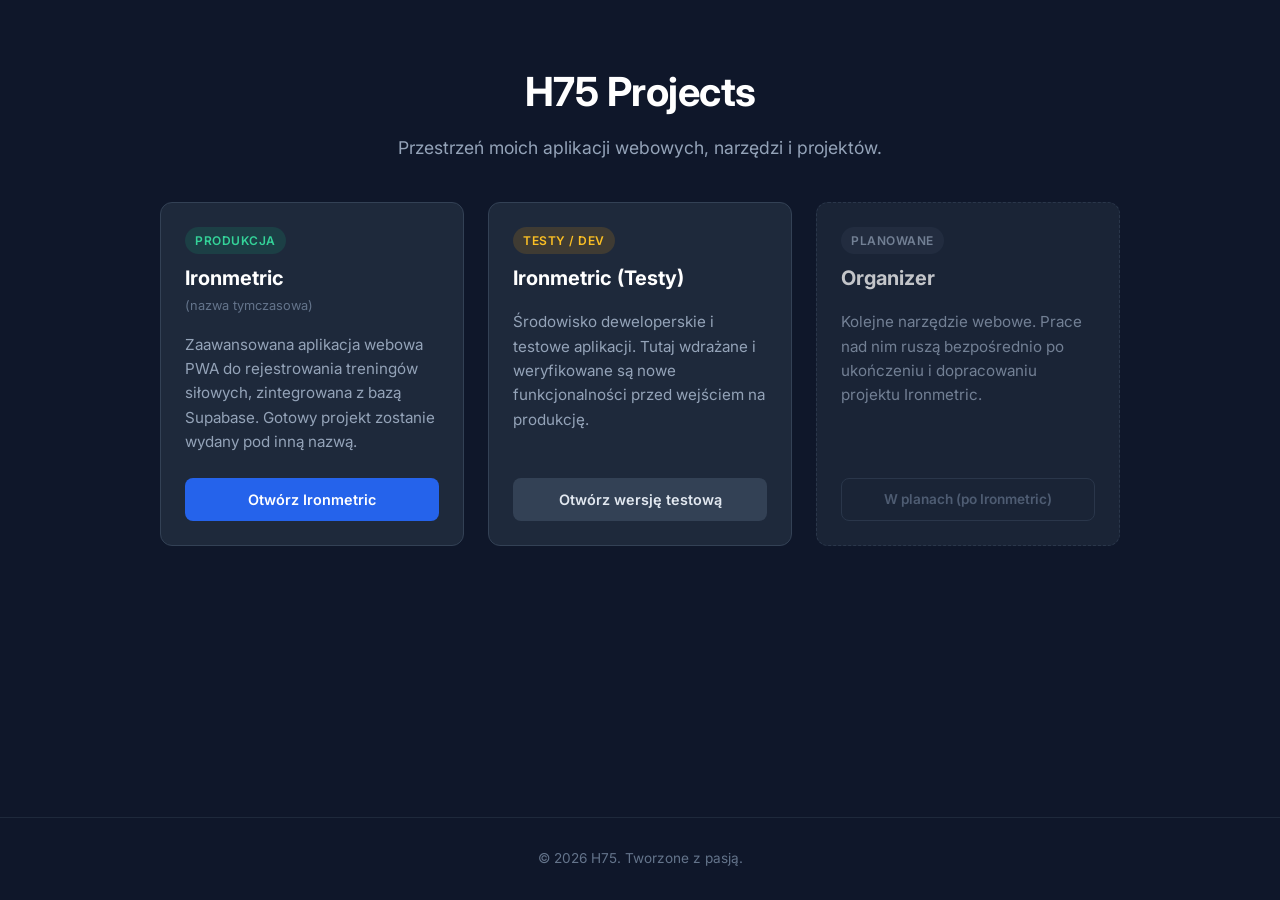
<file: index.html>
<!DOCTYPE html>
<html lang="pl">
<head>
    <meta charset="UTF-8">
    <meta name="viewport" content="width=device-width, initial-scale=1.0">
    <title>H75 | Projekty i Aplikacje</title>
    <link rel="stylesheet" href="style.css">
    <!-- Czcionka Inter z Google Fonts -->
    <link href="https://fonts.googleapis.com/css2?family=Inter:wght@300;400;600;700&display=swap" rel="stylesheet">
</head>
<body>

    <header class="hero">
        <div class="container">
            <h1>H75 Projects</h1>
            <p class="subtitle">Przestrzeń moich aplikacji webowych, narzędzi i projektów.</p>
        </div>
    </header>

    <main class="container">
        <section class="projects-grid">

            <!-- Projekt 1: Ironmetric (Produkcja) -->
            <div class="card">
                <div class="card-header">
                    <span class="badge prod">Produkcja</span>
                    <h3>Ironmetric <small class="temp-note">(nazwa tymczasowa)</small></h3>
                </div>
                <p>Zaawansowana aplikacja webowa PWA do rejestrowania treningów siłowych, zintegrowana z bazą Supabase. Gotowy projekt zostanie wydany pod inną nazwą.</p>
                <div class="card-links">
                    <a href="https://hammer75.github.io/Ironmetric/" target="_blank" class="btn primary">Otwórz Ironmetric</a>
                </div>
            </div>

            <!-- Projekt 2: Ironmetric Testy (Staging) -->
            <div class="card">
                <div class="card-header">
                    <span class="badge test">Testy / Dev</span>
                    <h3>Ironmetric (Testy)</h3>
                </div>
                <p>Środowisko deweloperskie i testowe aplikacji. Tutaj wdrażane i weryfikowane są nowe funkcjonalności przed wejściem na produkcję.</p>
                <div class="card-links">
                    <a href="https://hammer75.github.io/Ironmetric_testy/" target="_blank" class="btn secondary">Otwórz wersję testową</a>
                </div>
            </div>

            <!-- Projekt 3: Organizer (Planowany) -->
            <div class="card placeholder">
                <div class="card-header">
                    <span class="badge future">Planowane</span>
                    <h3>Organizer</h3>
                </div>
                <p>Kolejne narzędzie webowe. Prace nad nim ruszą bezpośrednio po ukończeniu i dopracowaniu projektu Ironmetric.</p>
                <div class="card-links">
                    <span class="btn disabled">W planach (po Ironmetric)</span>
                </div>
            </div>

        </section>
    </main>

    <footer>
        <div class="container">
            <p>&copy; 2026 H75. Tworzone z pasją.</p>
        </div>
    </footer>

</body>
</html>
</file>
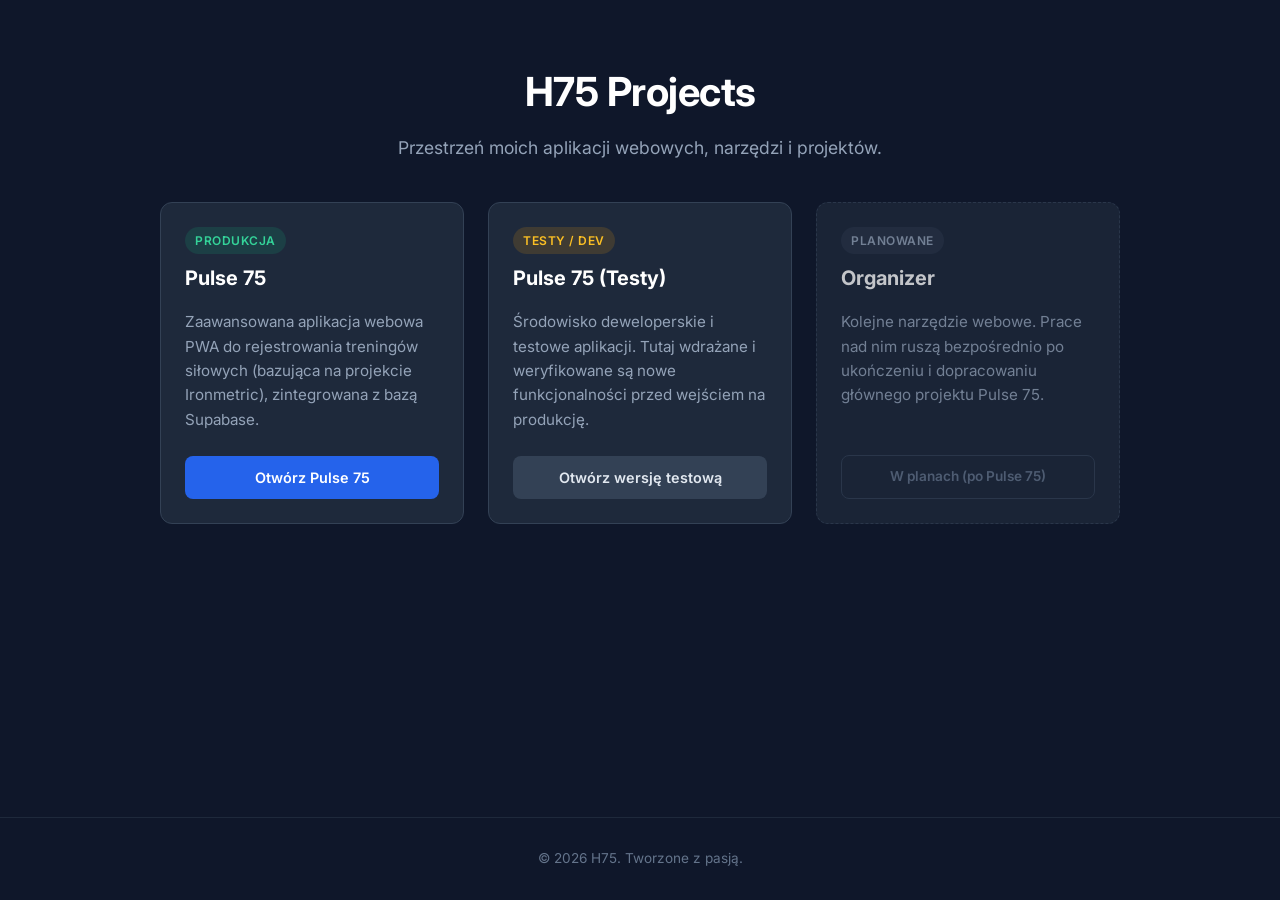
<file: indexH75.html>
<!DOCTYPE html>
<html lang="pl">
<head>
    <meta charset="UTF-8">
    <meta name="viewport" content="width=device-width, initial-scale=1.0">
    <title>H75 | Projekty i Aplikacje</title>
    <link rel="stylesheet" href="style.css">
    <!-- Czcionka Inter z Google Fonts -->
    <link href="https://fonts.googleapis.com/css2?family=Inter:wght@300;400;600;700&display=swap" rel="stylesheet">
</head>
<body>

    <header class="hero">
        <div class="container">
            <h1>H75 Projects</h1>
            <p class="subtitle">Przestrzeń moich aplikacji webowych, narzędzi i projektów.</p>
        </div>
    </header>

    <main class="container">
        <section class="projects-grid">

            <!-- Projekt 1: Pulse 75 (Produkcja / Ironmetric) -->
            <div class="card">
                <div class="card-header">
                    <span class="badge prod">Produkcja</span>
                    <h3>Pulse 75</h3>
                </div>
                <p>Zaawansowana aplikacja webowa PWA do rejestrowania treningów siłowych (bazująca na projekcie Ironmetric), zintegrowana z bazą Supabase.</p>
                <div class="card-links">
                    <a href="https://hammer75.github.io/Ironmetric/" target="_blank" class="btn primary">Otwórz Pulse 75</a>
                </div>
            </div>

            <!-- Projekt 2: Pulse 75 Testy / Staging -->
            <div class="card">
                <div class="card-header">
                    <span class="badge test">Testy / Dev</span>
                    <h3>Pulse 75 (Testy)</h3>
                </div>
                <p>Środowisko deweloperskie i testowe aplikacji. Tutaj wdrażane i weryfikowane są nowe funkcjonalności przed wejściem na produkcję.</p>
                <div class="card-links">
                    <a href="https://hammer75.github.io/Ironmetric_testy/" target="_blank" class="btn secondary">Otwórz wersję testową</a>
                </div>
            </div>

            <!-- Projekt 3: Organizer (Planowany po ukończeniu Pulse 75) -->
            <div class="card placeholder">
                <div class="card-header">
                    <span class="badge future">Planowane</span>
                    <h3>Organizer</h3>
                </div>
                <p>Kolejne narzędzie webowe. Prace nad nim ruszą bezpośrednio po ukończeniu i dopracowaniu głównego projektu Pulse 75.</p>
                <div class="card-links">
                    <span class="btn disabled">W planach (po Pulse 75)</span>
                </div>
            </div>

        </section>
    </main>

    <footer>
        <div class="container">
            <p>&copy; 2026 H75. Tworzone z pasją.</p>
        </div>
    </footer>

</body>
</html>
</file>
<file: style.css>
/* Zmienne i reset stylów */
* {
    box-sizing: border-box;
    margin: 0;
    padding: 0;
}

body {
    font-family: 'Inter', sans-serif;
    background-color: #0f172a; /* Głęboki, nowoczesny ciemny odcień (Slate) */
    color: #e2e8f0;
    line-height: 1.6;
    min-height: 100vh;
    display: flex;
    flex-direction: column;
}

.container {
    width: 100%;
    max-width: 1000px;
    margin: 0 auto;
    padding: 0 20px;
}

/* Nagłówek strony */
.hero {
    padding: 60px 0 40px;
    text-align: center;
}

.hero h1 {
    font-size: 2.5rem;
    font-weight: 700;
    color: #ffffff;
    margin-bottom: 10px;
    letter-spacing: -0.5px;
}

.subtitle {
    font-size: 1.1rem;
    color: #94a3b8;
}

/* Siatka projektów (Kafelki) */
main {
    flex: 1;
    padding: 20px 0 60px;
}

.projects-grid {
    display: grid;
    grid-template-columns: repeat(auto-fit, minmax(300px, 1fr));
    gap: 24px;
}

/* Karta projektu */
.card {
    background-color: #1e293b;
    border: 1px solid #334155;
    border-radius: 12px;
    padding: 24px;
    display: flex;
    flex-direction: column;
    justify-content: space-between;
    transition: transform 0.2s ease, border-color 0.2s ease;
}

.card:hover {
    transform: translateY(-4px);
    border-color: #475569;
}

.card.placeholder {
    opacity: 0.75;
    border-style: dashed;
}

.card-header {
    margin-bottom: 16px;
}

.card h3 {
    font-size: 1.25rem;
    color: #ffffff;
    margin-top: 8px;
}

.card p {
    font-size: 0.95rem;
    color: #94a3b8;
    margin-bottom: 24px;
    flex-grow: 1;
}

/* Etykiety (Badges) */
.badge {
    display: inline-block;
    font-size: 0.75rem;
    font-weight: 600;
    padding: 4px 10px;
    border-radius: 20px;
    text-transform: uppercase;
    letter-spacing: 0.5px;
}

.badge.prod {
    background-color: rgba(16, 185, 129, 0.15);
    color: #34d399;
}

.badge.test {
    background-color: rgba(245, 158, 11, 0.15);
    color: #fbbf24;
}

.badge.future {
    background-color: rgba(100, 116, 139, 0.15);
    color: #94a3b8;
}

/* Przyciski */
.card-links {
    display: flex;
    gap: 10px;
}

.btn {
    display: inline-block;
    text-decoration: none;
    font-size: 0.9rem;
    font-weight: 600;
    padding: 10px 16px;
    border-radius: 8px;
    text-align: center;
    transition: background-color 0.2s;
    width: 100%;
}

.btn.primary {
    background-color: #2563eb;
    color: #ffffff;
}

.btn.primary:hover {
    background-color: #1d4ed8;
}

.btn.secondary {
    background-color: #334155;
    color: #e2e8f0;
}

.btn.secondary:hover {
    background-color: #475569;
}

.btn.disabled {
    background-color: #1e293b;
    color: #64748b;
    cursor: not-allowed;
    border: 1px solid #334155;
    font-size: 0.85rem;
}

/* Stopka */
footer {
    text-align: center;
    padding: 30px 0;
    border-top: 1px solid #1e293b;
    color: #64748b;
    font-size: 0.85rem;
}

.temp-note {
    font-size: 0.8rem;
    color: #64748b;
    font-weight: 400;
    display: block;
    margin-top: 2px;
}
</file>
